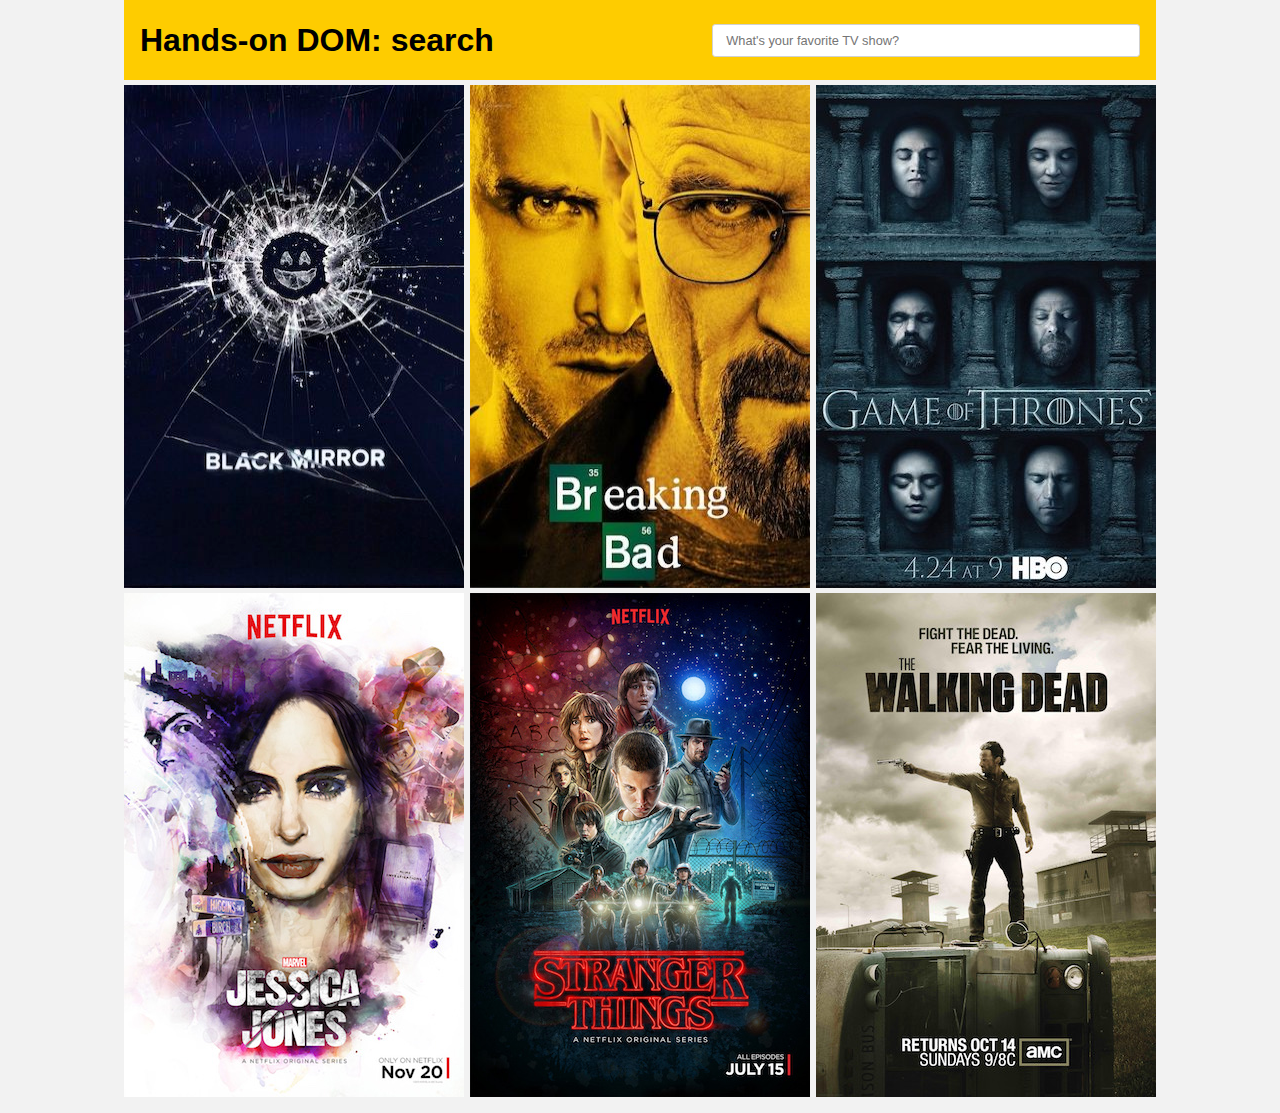
<file: 2-hands-on-dom/1-search/index.html>
<!DOCTYPE html>
<html>
  <head>
    <meta charset="utf-8">
    <title>Hands-on DOM: search</title>
    <link rel="stylesheet" href="../assets/style.css">
  </head>
  <body>
    <header>
      <h1>Hands-on DOM: search</h1>
      <input class="h-input" type="text" name="search-input" value="" placeholder="What's your favorite TV show?">
    </header>
    <main>
      <img class="poster" src="../assets/img/black-mirror.jpg" alt="Black Mirror" data-keywords="black mirror">
      <img class="poster" src="../assets/img/breaking-bad.jpg" alt="Breaking Bad" data-keywords="breaking bad">
      <img class="poster" src="../assets/img/got.jpg" alt="Game Of Thrones" data-keywords="game of thrones">
      <img class="poster" src="../assets/img/jessica-jones.jpg" alt="Jessica Jones" data-keywords="jessica jones">
      <img class="poster" src="../assets/img/stranger-things.jpg" alt="Stranger Things" data-keywords="stranger things">
      <img class="poster" src="../assets/img/the-walking-dead.jpg" alt="The Walking Dead" data-keywords="the walking dead">
    </main>

    <script src="index.js" charset="utf-8"></script>
  </body>
</html>
</file>
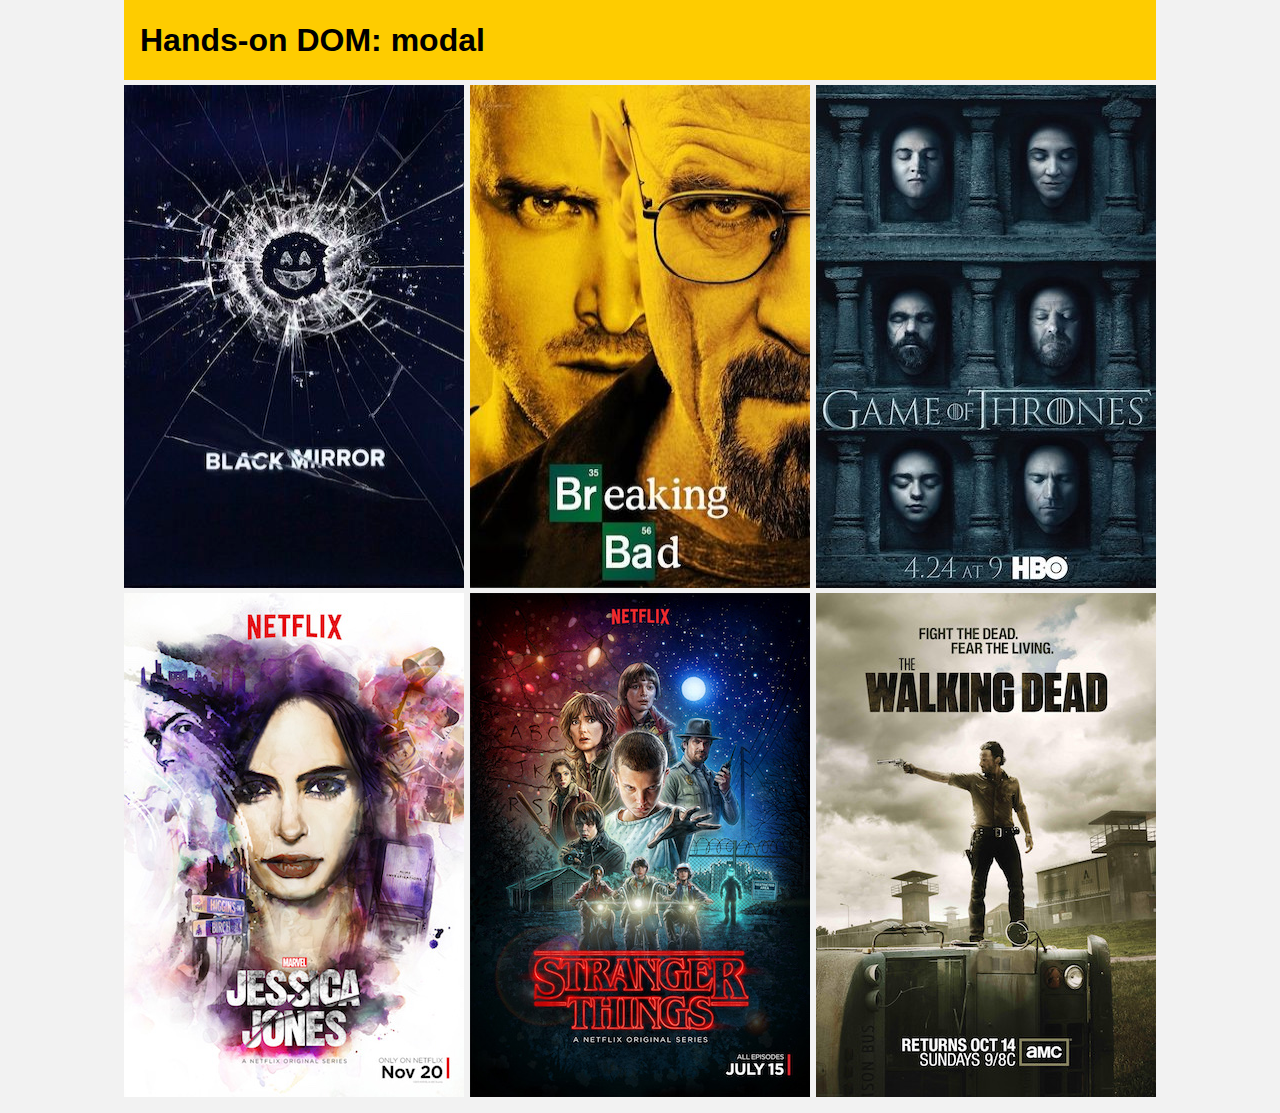
<file: 2-hands-on-dom/2-modal/index.html>
<!DOCTYPE html>
<html>
  <head>
    <meta charset="utf-8">
    <title>Hands-on DOM: modal</title>
    <link rel="stylesheet" href="../assets/style.css">
    <link rel="stylesheet" href="https://cdnjs.cloudflare.com/ajax/libs/font-awesome/4.7.0/css/font-awesome.min.css">
  </head>
  <body>
    <header>
      <h1>Hands-on DOM: modal</h1>
    </header>
    <main>
      <img class="poster is-modal" src="../assets/img/black-mirror.jpg" alt="Black Mirror">
      <img class="poster is-modal" src="../assets/img/breaking-bad.jpg" alt="Breaking Bad">
      <img class="poster is-modal" src="../assets/img/got.jpg" alt="Game Of Thrones">
      <img class="poster is-modal" src="../assets/img/jessica-jones.jpg" alt="Jessica Jones">
      <img class="poster is-modal" src="../assets/img/stranger-things.jpg" alt="Stranger Things">
      <img class="poster is-modal" src="../assets/img/the-walking-dead.jpg" alt="The Walking Dead">
    </main>

    <script src="index.js" charset="utf-8"></script>
  </body>
</html>
</file>
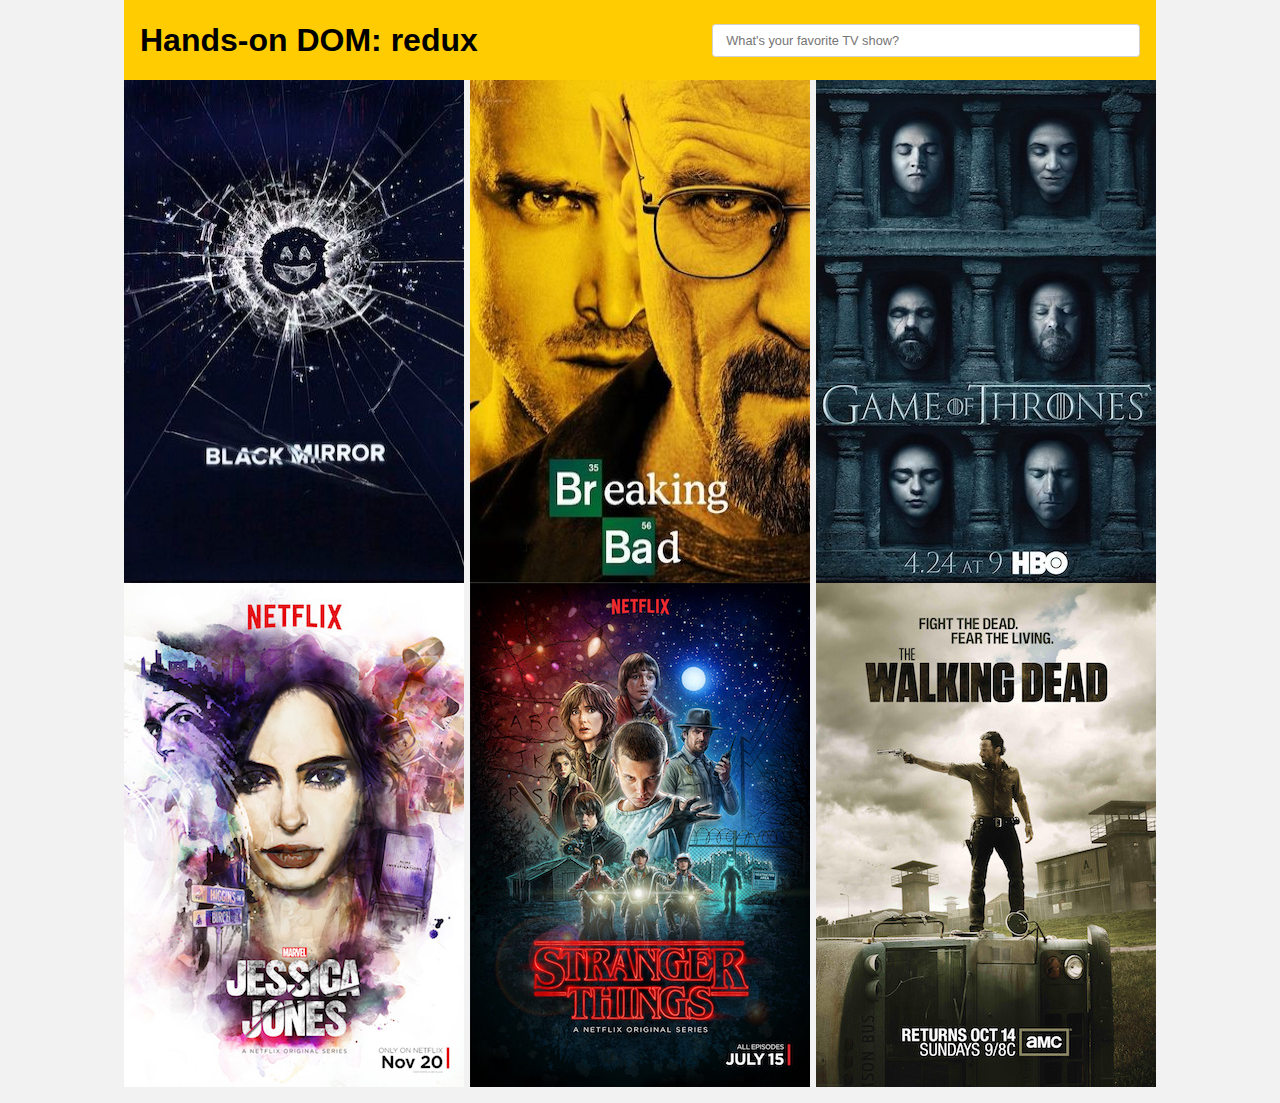
<file: 2-hands-on-dom/3-redux/index.html>
<!DOCTYPE html>
<html>
  <head>
    <meta charset="utf-8">
    <title>Hands-on DOM: redux</title>
    <link rel="stylesheet" href="../assets/style.css">
  </head>
  <body>
    <header>
      <h1>Hands-on DOM: redux</h1>
      <input class="h-input" type="text" name="search-input" value="" placeholder="What's your favorite TV show?">
    </header>
    <main>
      <img src="../assets/img/black-mirror.jpg" alt="Black Mirror">
      <img src="../assets/img/breaking-bad.jpg" alt="Breaking Bad">
      <img src="../assets/img/got.jpg" alt="Game Of Thrones">
      <img src="../assets/img/jessica-jones.jpg" alt="Jessica Jones">
      <img src="../assets/img/stranger-things.jpg" alt="Stranger Things">
      <img src="../assets/img/the-walking-dead.jpg" alt="The Walking Dead">
    </main>

    <script type="module" src="index.js"></script>
  </body>
</html>
</file>
<file: 2-hands-on-dom/assets/style.css>
body {
  background-color: #f2f2f2;
  font-family: Arial,Sans-Serif;
  margin: 0 auto;
  width: 64.5rem;
}

header {
  background-color: #fecc00;
  display: flex;
  align-items: center;
  justify-content: space-between;
  padding: 1rem;
  height: 3rem;
}

.h-input {
  width: 25rem;
  border: 1px solid #d1d1d1;
  padding: .5rem .8rem;
  border-radius: .2rem;
  font-size: .8rem;
  color: #333;
}

main {
  display: flex;
  flex-wrap: wrap;
  justify-content: space-between;
  margin-bottom: 1rem;
}

.poster {
  margin-top: .3rem;
}

.is-hidden {
  display: none;
}

.poster.is-modal {
  cursor: pointer;
}

.modal-overlay {
  position: fixed;
  z-index: 9998;
  top: 0;
  left: 0;
  width: 100%;
  height: 100%;
  background: rgba(0,0,0,.6);
}

.modal-content {
  position: absolute;
  z-index: 9999;
  padding: .4rem .4rem 0 .4rem;
  top: 10%;
  left: 50%;
  width: 30rem;
  margin-left:-15rem;
  background-color: #f2f2f2;
}

.close-button {
  position: absolute;
  top: .8rem;
  right: .8rem;
  cursor: pointer;
  background-color: transparent;
  border-color: transparent;
}

.fa-times {
  color: #f2f2f2;
}

.modal-img {
  width: 100%;
}
</file>
